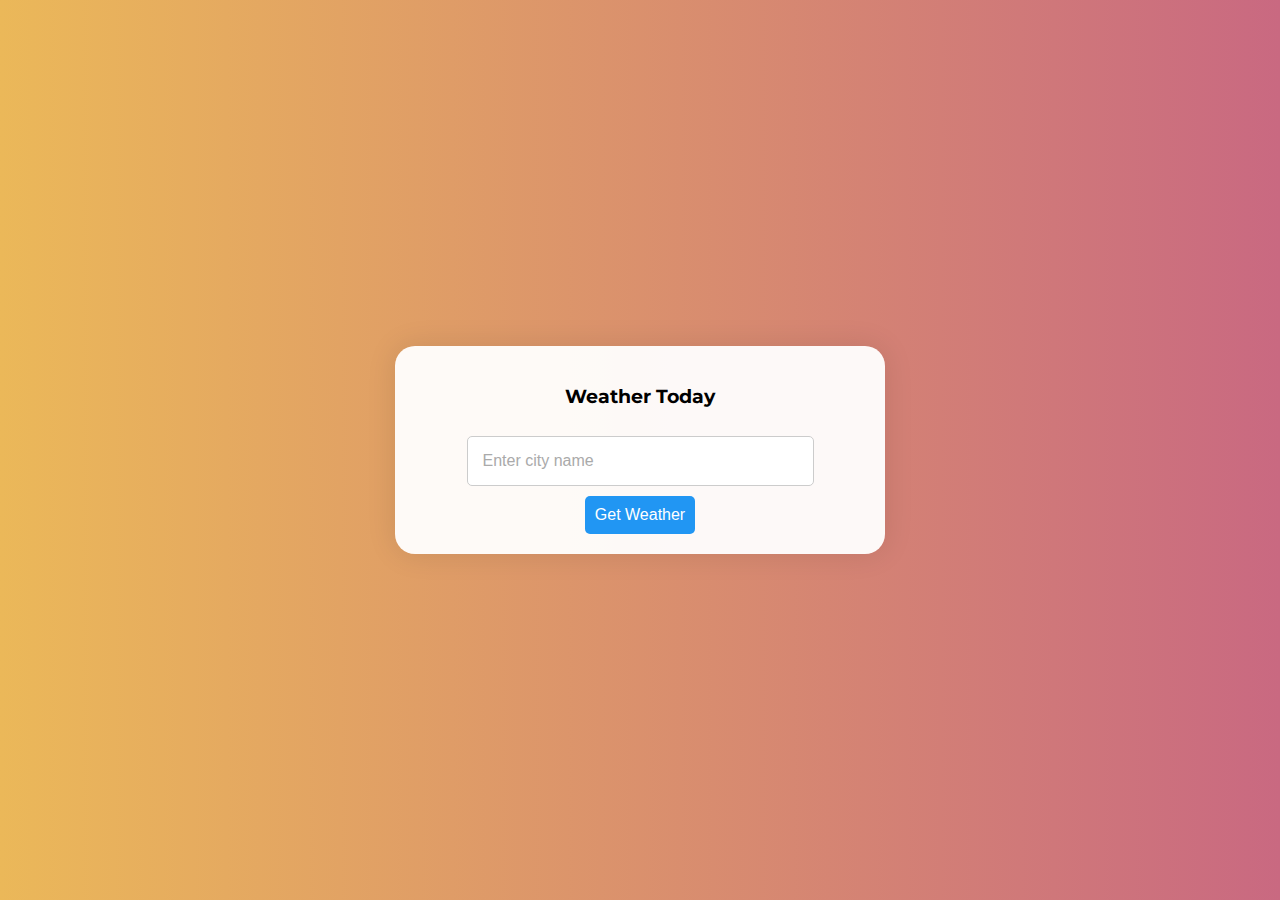
<file: Portfolio/index.html>
<!DOCTYPE html>

<head>
	<link rel="stylesheet" href="style.css">
	<link rel="stylesheet" href=
"https://cdnjs.cloudflare.com/ajax/libs/animate.css/4.1.1/animate.min.css">
	<link rel="stylesheet" href=
"https://cdnjs.cloudflare.com/ajax/libs/font-awesome/5.15.1/css/all.min.css">
	<link rel="stylesheet" href=
"https://fonts.googleapis.com/css2?family=Montserrat:wght@400;700&display=swap">
	<title>App</title>
</head>

<body>
	<div class="container">
		<div class="weather-card">
			
			<h3>
				Weather Today
			</h3>
			<input type="text" id="city-input"
				placeholder="Enter city name">
			<button id="city-input-btn"
					onclick="weatherFn($('#city-input').val())">
					Get Weather
			</button>
			<div id="weather-info"
				class="animate__animated animate__fadeIn">
				<h3 id="city-name"></h3>
				<p id="date"></p>
				<p id="temperature"></p>
				<p id="description"></p>
				<p id="wind-speed"></p>
			</div>
		</div>
	</div>
	<script src=
"https://code.jquery.com/jquery-3.6.0.min.js">
	</script>
	<script src=
"https://momentjs.com/downloads/moment.min.js">
	</script>
	<script src="script.js"></script>
</body>

</html>
</file>
<file: Portfolio/style.css>
body {
	margin: 0;
	font-family: 'Montserrat', sans-serif;
	display: flex;
	justify-content: center;
	align-items: center;
	height: 100vh;
	background: linear-gradient(to right, #ebb859, #c96981);
}

.container {
	text-align: center;
}

.weather-card {
	background-color: rgba(255, 255, 255, 0.95);
	border-radius: 20px;
	padding: 20px;
	box-shadow: 0 0 30px rgba(0, 0, 0, 0.1);
	transition: transform 0.3s ease-in-out;
	width: 450px;
}

.weather-card:hover {
	transform: scale(1.05);
}

#city-input {
	padding: 15px;
	margin: 10px 0;
	width: 70%;
	border: 1px solid #ccc;
	border-radius: 5px;
	font-size: 16px;
}

#city-input:focus {
	outline: none;
	border-color: #2196F3;
}

#city-input::placeholder {
	color: #aaa;
}

#city-input-btn {
	padding: 10px;
	background-color: #2196F3;
	color: #fff;
	border: none;
	border-radius: 5px;
	font-size: 16px;
	cursor: pointer;
}

#city-input-btn:hover {
	background-color: #1565C0;
}

#weather-info {
	display: none;
}

#weather-icon {
	width: 100px;
	height: 100px;
}

#temperature {
	font-size: 24px;
	font-weight: bold;
	margin: 8px 0;
}

#description {
	font-size: 18px;
	margin-bottom: 10px;
}

#wind-speed {
	font-size: 16px;
	color: rgb(17, 79, 123);
}

#date {
	font-size: 14px;
	color: rgb(17, 79, 123);
}
</file>
